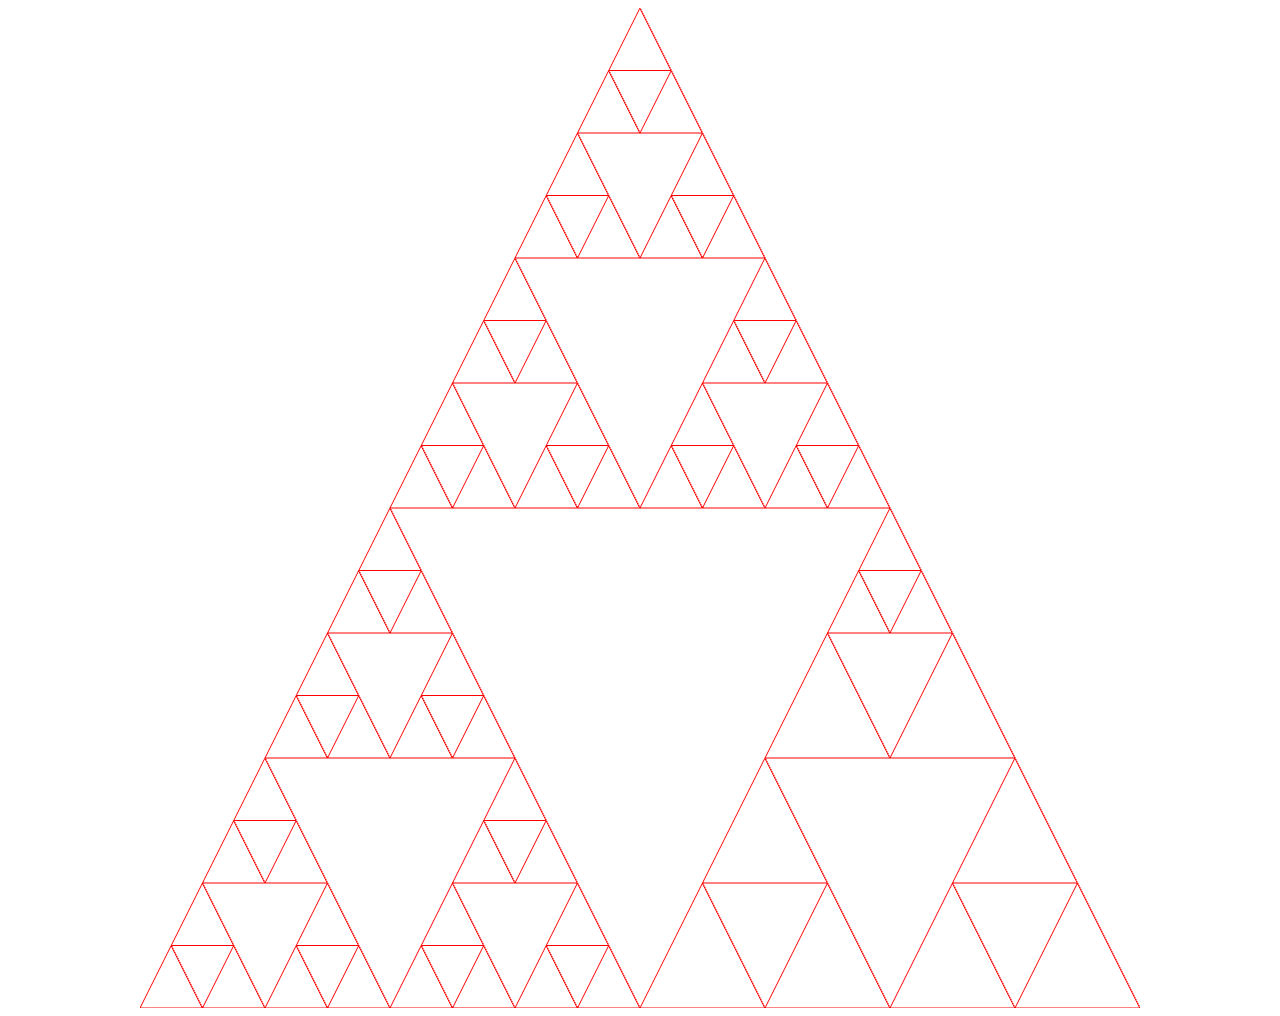
<file: School_Snippets/CSC405/wk2/cta/webgl/index.html>
<!DOCTYPE html>
<html lang="en">

<head>
  <meta charset="UTF-8" />
  <title>Sierpinski Gasket</title>
  <style>
    canvas {
      width: 1000px;
      height: 1000px;
      display: block;
      margin: 0 auto;
      background: #eee;
    }
  </style>
</head>

<body>
  <canvas id="canvas" width="1000" height="1000"></canvas>
  <script src="script.js"></script>
</body>

</html>
</file>
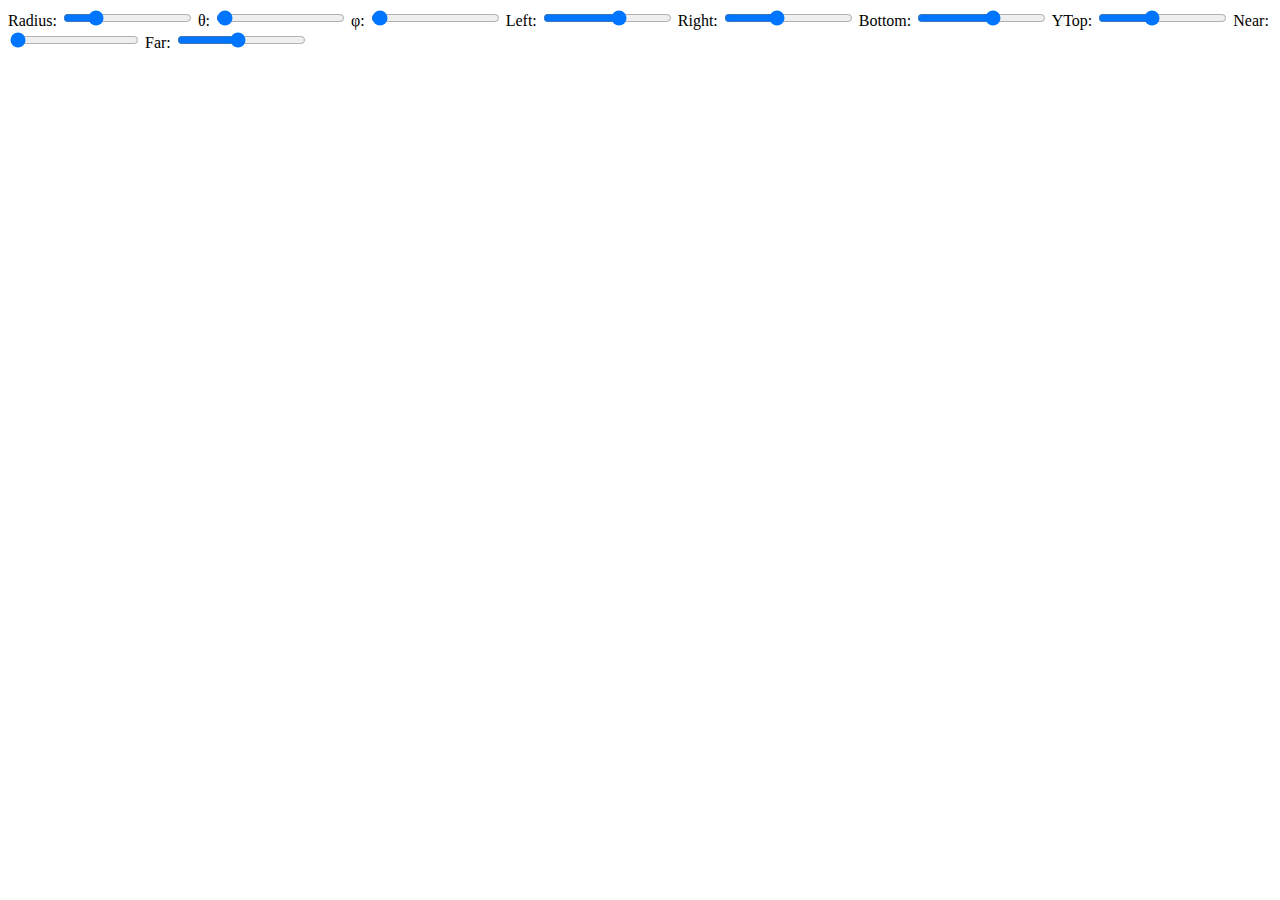
<file: School_Snippets/CSC405/wk8/cta/webgl/index.html>
<!DOCTYPE html>
<html lang="en">

<head>
  <meta charset="UTF-8">
  <title>Painter’s Algorithm Demo</title>
  <link rel="stylesheet" href="css/style.css">
</head>

<body>
  <div class="controls">
    Radius: <input id="radiusSlider" type="range" min="1" max="10" step="0.1" value="3">
    θ: <input id="thetaSlider" type="range" min="0" max="π" step="0.01" value="1.0">
    φ: <input id="phiSlider" type="range" min="0" max="2π" step="0.01" value="0.8">
    <!-- ortho sliders -->
    Left: <input id="leftSlider" type="range" min="-5" max="0" step="0.1" value="-2">
    Right: <input id="rightSlider" type="range" min="0" max="5" step="0.1" value="2">
    Bottom: <input id="bottomSlider" type="range" min="-5" max="0" step="0.1" value="-2">
    YTop: <input id="ytopSlider" type="range" min="0" max="5" step="0.1" value="2">
    Near: <input id="nearSlider" type="range" min="0.1" max="10" step="0.1" value="0.1">
    Far: <input id="farSlider" type="range" min="1" max="20" step="0.1" value="10">
  </div>

  <canvas id="gl-canvas" width="600" height="600"></canvas>
  <script src="js/lib/MV.js"></script>
  <script src="js/lib/initShaders.js"></script>

  <script id="vertex-shader" type="x-shader/x-vertex">
  attribute vec4 aPosition;
  attribute vec4 aColor;
  uniform mat4 uModelViewMatrix;
  uniform mat4 uProjectionMatrix;
  varying vec4 vColor;
  void main() {
    vColor = aColor;
    gl_Position = uProjectionMatrix * uModelViewMatrix * aPosition;
  }
</script>

  <script id="fragment-shader" type="x-shader/x-fragment">
  precision mediump float;
  varying vec4 vColor;
  void main() {
    gl_FragColor = vColor;
  }
</script>

  <script src="js/script.js"></script>
</body>

</html>
</file>
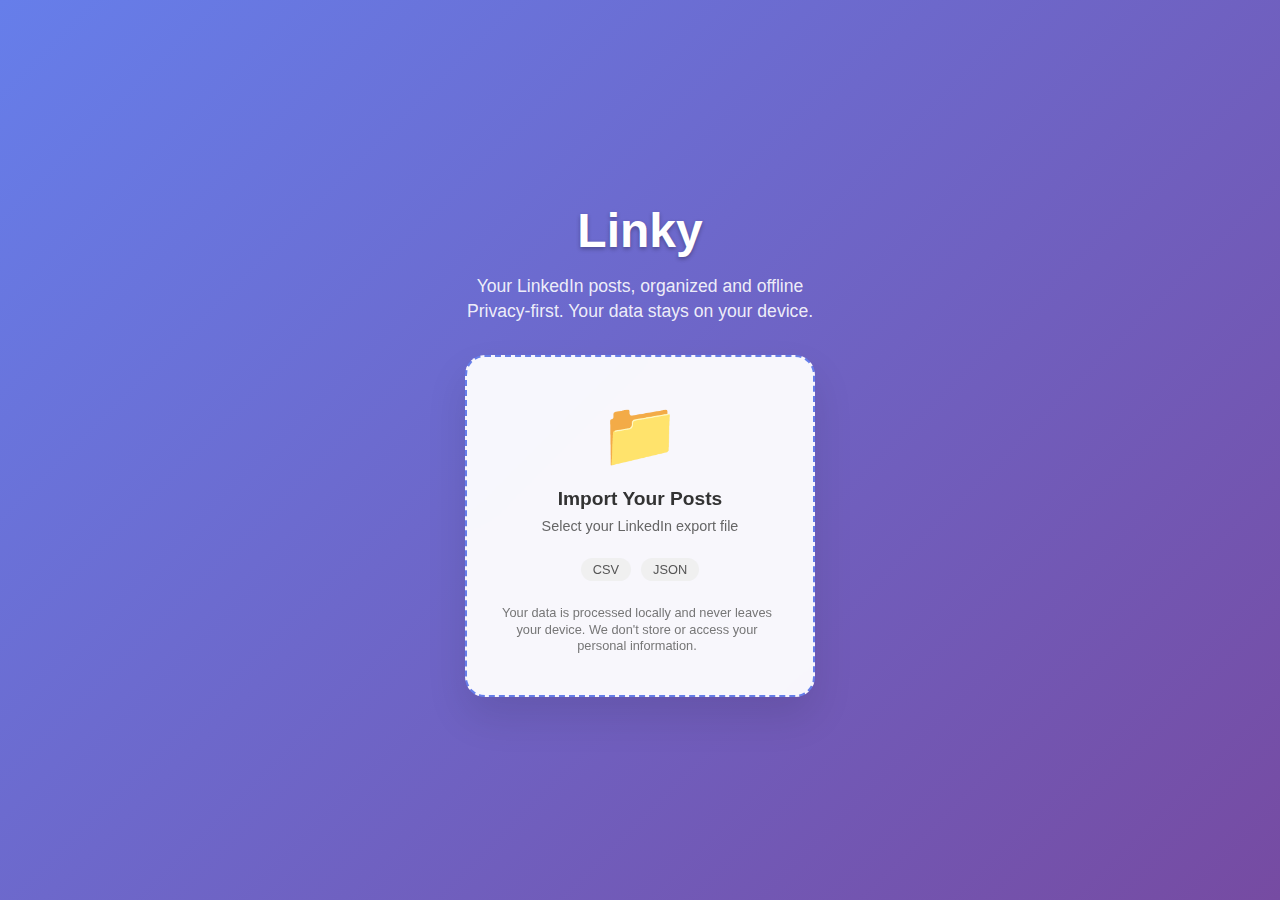
<file: School_Snippets/CSC475/M2/automated_prototype_linky_initial_prototype.html>
<!DOCTYPE html>
<html lang="en">
<head>
    <meta charset="UTF-8">
    <meta name="viewport" content="width=device-width, initial-scale=1.0">
    <title>Linky - Mobile Prototype</title>
    <style>
        * {
            margin: 0;
            padding: 0;
            box-sizing: border-box;
        }

        body {
            font-family: -apple-system, BlinkMacSystemFont, 'Segoe UI', Roboto, sans-serif;
            background: linear-gradient(135deg, #667eea 0%, #764ba2 100%);
            min-height: 100vh;
            color: #333;
            overflow-x: hidden;
        }

        .container {
            max-width: 100vw;
            min-height: 100vh;
            position: relative;
        }

        /* Import Screen */
        .import-screen {
            display: flex;
            flex-direction: column;
            justify-content: center;
            align-items: center;
            min-height: 100vh;
            padding: 20px;
            text-align: center;
            animation: fadeIn 0.8s ease-out;
        }

        .import-screen.hidden {
            display: none;
        }

        .logo {
            font-size: 3rem;
            font-weight: bold;
            color: white;
            margin-bottom: 1rem;
            text-shadow: 0 2px 4px rgba(0,0,0,0.3);
        }

        .tagline {
            font-size: 1.1rem;
            color: rgba(255,255,255,0.9);
            margin-bottom: 2rem;
            line-height: 1.4;
        }

        .upload-area {
            background: rgba(255,255,255,0.95);
            border-radius: 20px;
            padding: 40px 30px;
            box-shadow: 0 20px 40px rgba(0,0,0,0.1);
            backdrop-filter: blur(10px);
            border: 2px dashed #667eea;
            transition: all 0.3s ease;
            cursor: pointer;
            width: 100%;
            max-width: 350px;
        }

        .upload-area:hover {
            transform: translateY(-5px);
            box-shadow: 0 25px 50px rgba(0,0,0,0.15);
        }

        .upload-icon {
            font-size: 4rem;
            color: #667eea;
            margin-bottom: 1rem;
        }

        .upload-text {
            font-size: 1.2rem;
            font-weight: 600;
            color: #333;
            margin-bottom: 0.5rem;
        }

        .upload-subtext {
            font-size: 0.9rem;
            color: #666;
            margin-bottom: 1.5rem;
        }

        .supported-formats {
            display: flex;
            gap: 10px;
            justify-content: center;
            margin-bottom: 1.5rem;
        }

        .format-tag {
            background: #f0f0f0;
            padding: 4px 12px;
            border-radius: 15px;
            font-size: 0.8rem;
            color: #555;
        }

        .privacy-note {
            font-size: 0.8rem;
            color: #777;
            max-width: 280px;
            line-height: 1.3;
        }

        /* Loading Screen */
        .loading-screen {
            display: none;
            flex-direction: column;
            justify-content: center;
            align-items: center;
            min-height: 100vh;
            padding: 20px;
            text-align: center;
        }

        .loading-screen.active {
            display: flex;
        }

        .spinner {
            width: 60px;
            height: 60px;
            border: 4px solid rgba(255,255,255,0.3);
            border-top: 4px solid white;
            border-radius: 50%;
            animation: spin 1s linear infinite;
            margin-bottom: 2rem;
        }

        .progress-text {
            color: white;
            font-size: 1.2rem;
            font-weight: 600;
            margin-bottom: 0.5rem;
        }

        .progress-subtext {
            color: rgba(255,255,255,0.8);
            font-size: 0.9rem;
        }

        /* Main App */
        .main-app {
            display: none;
            background: #f8f9fa;
            min-height: 100vh;
        }

        .main-app.active {
            display: block;
        }

        .header {
            background: white;
            padding: 20px;
            box-shadow: 0 2px 10px rgba(0,0,0,0.1);
            position: sticky;
            top: 0;
            z-index: 100;
        }

        .header-title {
            font-size: 1.5rem;
            font-weight: bold;
            color: #333;
            margin-bottom: 10px;
        }

        .search-bar {
            width: 100%;
            padding: 12px 16px;
            border: 2px solid #e9ecef;
            border-radius: 25px;
            font-size: 1rem;
            outline: none;
            transition: border-color 0.3s ease;
        }

        .search-bar:focus {
            border-color: #667eea;
        }

        .posts-grid {
            padding: 20px;
            display: grid;
            grid-template-columns: repeat(auto-fill, minmax(160px, 1fr));
            gap: 15px;
        }

        .post-card {
            background: white;
            border-radius: 15px;
            overflow: hidden;
            box-shadow: 0 4px 15px rgba(0,0,0,0.1);
            transition: all 0.3s ease;
            cursor: pointer;
            position: relative;
            user-select: none;
        }

        .post-card:hover {
            transform: translateY(-5px);
            box-shadow: 0 8px 25px rgba(0,0,0,0.15);
        }

        .post-card.stacked {
            position: relative;
        }

        .post-card.stacked::before {
            content: '';
            position: absolute;
            top: -3px;
            left: 3px;
            right: -3px;
            height: 100%;
            background: rgba(255,255,255,0.8);
            border-radius: 15px;
            z-index: -1;
            box-shadow: 0 2px 8px rgba(0,0,0,0.1);
        }

        .post-card.stacked::after {
            content: '';
            position: absolute;
            top: -6px;
            left: 6px;
            right: -6px;
            height: 100%;
            background: rgba(255,255,255,0.6);
            border-radius: 15px;
            z-index: -2;
            box-shadow: 0 2px 8px rgba(0,0,0,0.1);
        }

        .card-image {
            width: 100%;
            height: 120px;
            background: linear-gradient(45deg, #667eea, #764ba2);
            display: flex;
            align-items: center;
            justify-content: center;
            color: white;
            font-size: 2rem;
        }

        .card-content {
            padding: 12px;
        }

        .card-title {
            font-size: 0.9rem;
            font-weight: 600;
            color: #333;
            margin-bottom: 6px;
            line-height: 1.3;
            display: -webkit-box;
            -webkit-line-clamp: 2;
            -webkit-box-orient: vertical;
            overflow: hidden;
        }

        .card-date {
            font-size: 0.8rem;
            color: #666;
        }

        /* Drag and Drop Styles */
        .post-card.dragging {
            opacity: 0.8;
            transform: scale(1.1) rotate(5deg);
            box-shadow: 0 15px 30px rgba(0,0,0,0.3);
            z-index: 1000;
            pointer-events: none;
            position: fixed;
            transition: none;
        }

        .post-card.drop-target {
            border: 2px dashed #667eea;
            opacity: 0.7;
        }

        .post-card.drop-hover {
            transform: scale(1.05);
            border-color: #28a745;
            background: #f8fff8;
        }

        .cluster-count {
            position: absolute;
            top: -8px;
            right: -8px;
            background: #667eea;
            color: white;
            border-radius: 50%;
            width: 24px;
            height: 24px;
            display: flex;
            align-items: center;
            justify-content: center;
            font-size: 0.8rem;
            font-weight: bold;
            border: 2px solid white;
            box-shadow: 0 2px 8px rgba(0,0,0,0.2);
            z-index: 10;
        }

        /* Post Detail Modal */
        .post-detail {
            display: none;
            position: fixed;
            top: 0;
            left: 0;
            right: 0;
            bottom: 0;
            background: white;
            z-index: 1000;
            overflow-y: auto;
        }

        .post-detail.active {
            display: block;
            animation: slideUp 0.3s ease-out;
        }

        .detail-header {
            background: white;
            padding: 20px;
            border-bottom: 1px solid #e9ecef;
            position: sticky;
            top: 0;
            display: flex;
            align-items: center;
            gap: 15px;
        }

        .back-btn {
            background: none;
            border: none;
            font-size: 1.5rem;
            color: #667eea;
            cursor: pointer;
        }

        .detail-content {
            padding: 20px;
        }

        .detail-image {
            width: 100%;
            height: 250px;
            background: linear-gradient(45deg, #667eea, #764ba2);
            border-radius: 15px;
            margin-bottom: 20px;
            display: flex;
            align-items: center;
            justify-content: center;
            color: white;
            font-size: 3rem;
        }

        .detail-title {
            font-size: 1.3rem;
            font-weight: bold;
            color: #333;
            margin-bottom: 10px;
            line-height: 1.4;
        }

        .detail-text {
            font-size: 1rem;
            color: #555;
            line-height: 1.6;
            margin-bottom: 20px;
        }

        .detail-meta {
            background: #f8f9fa;
            padding: 15px;
            border-radius: 10px;
            margin-bottom: 20px;
        }

        .detail-date {
            font-size: 0.9rem;
            color: #666;
            margin-bottom: 5px;
        }

        .notes-section {
            margin-top: 30px;
            padding-top: 20px;
            border-top: 1px solid #e9ecef;
        }

        .notes-title {
            font-size: 1.1rem;
            font-weight: 600;
            color: #333;
            margin-bottom: 15px;
        }

        .notes-input {
            width: 100%;
            min-height: 100px;
            padding: 15px;
            border: 2px solid #e9ecef;
            border-radius: 10px;
            font-size: 1rem;
            resize: vertical;
            outline: none;
            transition: border-color 0.3s ease;
        }

        .notes-input:focus {
            border-color: #667eea;
        }

        @keyframes fadeIn {
            from { opacity: 0; transform: translateY(20px); }
            to { opacity: 1; transform: translateY(0); }
        }

        @keyframes spin {
            0% { transform: rotate(0deg); }
            100% { transform: rotate(360deg); }
        }

        @keyframes slideUp {
            from { transform: translateY(100%); }
            to { transform: translateY(0); }
        }

        @keyframes pulse {
            0% { transform: scale(1); }
            50% { transform: scale(1.1); }
            100% { transform: scale(1); }
        }

        .file-input {
            display: none;
        }
    </style>
</head>
<body>
    <div class="container">
        <!-- Import Screen -->
        <div class="import-screen" id="importScreen">
            <div class="logo">Linky</div>
            <div class="tagline">Your LinkedIn posts, organized and offline<br>Privacy-first. Your data stays on your device.</div>
            
            <div class="upload-area" onclick="document.getElementById('fileInput').click()">
                <div class="upload-icon">📁</div>
                <div class="upload-text">Import Your Posts</div>
                <div class="upload-subtext">Select your LinkedIn export file</div>
                
                <div class="supported-formats">
                    <span class="format-tag">CSV</span>
                    <span class="format-tag">JSON</span>
                </div>
                
                <div class="privacy-note">
                    Your data is processed locally and never leaves your device. We don't store or access your personal information.
                </div>
            </div>
            
            <input type="file" id="fileInput" class="file-input" accept=".csv,.json" />
        </div>

        <!-- Loading Screen -->
        <div class="loading-screen" id="loadingScreen">
            <div class="spinner"></div>
            <div class="progress-text" id="progressText">Processing posts...</div>
            <div class="progress-subtext">Processing post 47 of 203</div>
            <div class="progress-subtext" style="margin-top: 20px; max-width: 280px;">
                You can close the app - we'll notify you when import is complete.
            </div>
        </div>

        <!-- Main App -->
        <div class="main-app" id="mainApp">
            <div class="header">
                <div class="header-title">Your Posts</div>
                <input type="text" class="search-bar" placeholder="Search posts, tags, or dates...">
            </div>

            <div class="posts-grid" id="postsGrid">
                <!-- Sample posts -->
                <div class="post-card" data-post="1">
                    <div class="card-image">🚀</div>
                    <div class="card-content">
                        <div class="card-title">Excited to share our latest product launch...</div>
                        <div class="card-date">Mar 15, 2024</div>
                    </div>
                </div>

                <div class="post-card stacked" data-post="2">
                    <div class="card-image">💡</div>
                    <div class="card-content">
                        <div class="card-title">5 lessons learned from building a startup...</div>
                        <div class="card-date">Mar 12, 2024</div>
                    </div>
                    <div class="cluster-count">3</div>
                </div>

                <div class="post-card" data-post="3">
                    <div class="card-image">🎯</div>
                    <div class="card-content">
                        <div class="card-title">Setting goals that actually matter in 2024...</div>
                        <div class="card-date">Mar 10, 2024</div>
                    </div>
                </div>

                <div class="post-card" data-post="4">
                    <div class="card-image">🌟</div>
                    <div class="card-content">
                        <div class="card-title">Reflecting on an amazing year of growth...</div>
                        <div class="card-date">Mar 8, 2024</div>
                    </div>
                </div>

                <div class="post-card" data-post="5">
                    <div class="card-image">📈</div>
                    <div class="card-content">
                        <div class="card-title">Data visualization tips that changed how I...</div>
                        <div class="card-date">Mar 5, 2024</div>
                    </div>
                </div>

                <div class="post-card stacked" data-post="6">
                    <div class="card-image">🤝</div>
                    <div class="card-content">
                        <div class="card-title">Building meaningful professional relationships...</div>
                        <div class="card-date">Mar 3, 2024</div>
                    </div>
                </div>
            </div>
        </div>

        <!-- Post Detail Modal -->
        <div class="post-detail" id="postDetail">
            <div class="detail-header">
                <button class="back-btn" id="backBtn">←</button>
                <div class="header-title">Post Details</div>
            </div>
            
            <div class="detail-content">
                <div class="detail-image" id="detailImage">🚀</div>
                <div class="detail-title" id="detailTitle">Excited to share our latest product launch and the incredible journey we've been on!</div>
                
                <div class="detail-meta">
                    <div class="detail-date">Published: March 15, 2024</div>
                </div>
                
                <div class="detail-text" id="detailText">
                    After months of hard work, late nights, and countless iterations, we're finally ready to show the world what we've been building. This product represents not just our technical capabilities, but our commitment to solving real problems for real people.
                    <br><br>
                    The response from our beta users has been incredible, and we can't wait to see how this impacts the industry. Special thanks to our amazing team who made this possible!
                </div>

                <div class="notes-section">
                    <div class="notes-title">Personal Notes</div>
                    <textarea class="notes-input" placeholder="Add your thoughts, reactions, or reminders about this post..."></textarea>
                </div>
            </div>
        </div>
    </div>

    <script>
        let currentView = 'import';
        
        // File input handler
        document.getElementById('fileInput').addEventListener('change', function(e) {
            if (e.target.files.length > 0) {
                showLoading();
                // Simulate processing
                setTimeout(showMainApp, 3000);
            }
        });

        function showLoading() {
            document.getElementById('importScreen').classList.add('hidden');
            document.getElementById('loadingScreen').classList.add('active');
            currentView = 'loading';
        }

        function showMainApp() {
            document.getElementById('loadingScreen').classList.remove('active');
            document.getElementById('mainApp').classList.add('active');
            currentView = 'main';
        }

        // Drag and Drop for Clustering/Grouping (Touch + Mouse Support)
        let draggedCard = null;
        let isDragging = false;
        let dragStartTime = 0;
        let dragTimeout = null;
        let startPos = { x: 0, y: 0 };
        let tapTimer = null;

        // Global mouse move and mouse up for proper drag handling
        document.addEventListener('mousemove', function(e) {
            if (isDragging && draggedCard) {
                handleDragMove(draggedCard, e.clientX, e.clientY, e);
            }
        });

        document.addEventListener('mouseup', function(e) {
            if (isDragging && draggedCard) {
                completeDrag(draggedCard, e.clientX, e.clientY);
            }
        });

        document.querySelectorAll('.post-card').forEach(card => {
            // =============
            // TOUCH EVENTS
            // =============
            card.addEventListener('touchstart', function(e) {
                initiateDrag(this, e.touches[0].clientX, e.touches[0].clientY, e);
            }, { passive: false });

            card.addEventListener('touchmove', function(e) {
                handleDragMove(this, e.touches[0].clientX, e.touches[0].clientY, e);
            }, { passive: false });

            card.addEventListener('touchend', function(e) {
                completeDrag(this, e.changedTouches[0].clientX, e.changedTouches[0].clientY);
            });

            // =============
            // MOUSE EVENTS
            // =============
            card.addEventListener('mousedown', function(e) {
                e.preventDefault(); // Prevent text selection
                initiateDrag(this, e.clientX, e.clientY, e);
            });

            // Prevent context menu on long press
            card.addEventListener('contextmenu', function(e) {
                if (isDragging) {
                    e.preventDefault();
                }
            });
        });

        function initiateDrag(card, x, y, e) {
            dragStartTime = Date.now();
            startPos = { x: x, y: y };
            
            // Long press detection for drag mode
            dragTimeout = setTimeout(() => {
                if (!isDragging) {
                    startDrag(card, e);
                }
            }, 500);
        }

        function handleDragMove(card, x, y, e) {
            const currentPos = { x: x, y: y };
            
            const distance = Math.sqrt(
                Math.pow(currentPos.x - startPos.x, 2) + 
                Math.pow(currentPos.y - startPos.y, 2)
            );

            // If moved too much, cancel long press
            if (distance > 10 && dragTimeout) {
                clearTimeout(dragTimeout);
                dragTimeout = null;
            }

            // If actively dragging
            if (isDragging && draggedCard === card) {
                if (e) e.preventDefault();
                
                // Update dragged card position
                card.style.position = 'fixed';
                card.style.left = (currentPos.x - 80) + 'px';
                card.style.top = (currentPos.y - 80) + 'px';
                card.style.zIndex = '1000';
                card.style.pointerEvents = 'none';

                // Check for drop targets
                const dropTarget = findDropTarget(currentPos.x, currentPos.y);
                highlightDropTarget(dropTarget);
            }
        }

        function completeDrag(card, x, y) {
            if (dragTimeout) {
                clearTimeout(dragTimeout);
                dragTimeout = null;
            }

            if (isDragging && draggedCard === card) {
                const dropTarget = findDropTarget(x, y);
                
                if (dropTarget && dropTarget !== card) {
                    // Create cluster/group
                    createCluster(card, dropTarget);
                }
                
                endDrag(card);
            } else {
                // Handle normal click/tap behavior
                const tapDuration = Date.now() - dragStartTime;
                if (tapDuration < 500) {
                    handleTap(card);
                }
            }
        }

        function startDrag(card, e) {
            draggedCard = card;
            isDragging = true;
            
            // Visual feedback for drag start
            card.classList.add('dragging');
            
            // Add drop target indicators to all other cards
            document.querySelectorAll('.post-card').forEach(otherCard => {
                if (otherCard !== card) {
                    otherCard.classList.add('drop-target');
                }
            });
            
            // Haptic feedback (if supported)
            if (navigator.vibrate) {
                navigator.vibrate(50);
            }
            
            e.preventDefault();
        }

        function findDropTarget(x, y) {
            // Temporarily hide dragged card to check what's underneath
            if (draggedCard) {
                const originalPointerEvents = draggedCard.style.pointerEvents;
                draggedCard.style.pointerEvents = 'none';
                
                const elementBelow = document.elementFromPoint(x, y);
                const dropTarget = elementBelow ? elementBelow.closest('.post-card') : null;
                
                draggedCard.style.pointerEvents = originalPointerEvents;
                
                return dropTarget && dropTarget !== draggedCard ? dropTarget : null;
            }
            return null;
        }

        function highlightDropTarget(target) {
            // Remove previous highlights
            document.querySelectorAll('.post-card.drop-hover').forEach(card => {
                card.classList.remove('drop-hover');
            });
            
            // Add highlight to current target
            if (target) {
                target.classList.add('drop-hover');
            }
        }

        function createCluster(draggedCard, targetCard) {
            // Visual feedback for successful cluster
            if (navigator.vibrate) {
                navigator.vibrate([50, 50, 50]);
            }
            
            // Make target card stacked
            targetCard.classList.add('stacked');
            
            // Add or update cluster count
            let clusterCount = targetCard.querySelector('.cluster-count');
            if (!clusterCount) {
                clusterCount = document.createElement('div');
                clusterCount.className = 'cluster-count';
                clusterCount.textContent = '2';
                targetCard.appendChild(clusterCount);
            } else {
                const currentCount = parseInt(clusterCount.textContent) || 1;
                clusterCount.textContent = currentCount + 1;
            }
            
            // Hide the dragged card (simulate adding to cluster)
            draggedCard.style.display = 'none';
            
            // Visual success animation
            targetCard.style.animation = 'pulse 0.6s ease';
            setTimeout(() => {
                targetCard.style.animation = '';
            }, 600);
        }

        function endDrag(card) {
            isDragging = false;
            draggedCard = null;
            
            // Reset dragged card styles
            card.classList.remove('dragging');
            card.style.position = '';
            card.style.left = '';
            card.style.top = '';
            card.style.zIndex = '';
            card.style.pointerEvents = '';
            
            // Remove drop target indicators
            document.querySelectorAll('.post-card').forEach(otherCard => {
                otherCard.classList.remove('drop-target', 'drop-hover');
            });
        }

        function handleTap(card) {
            if (tapTimer) {
                clearTimeout(tapTimer);
                tapTimer = null;
                // Double tap - open detail
                openPostDetail(card.dataset.post);
            } else {
                // Single tap - show preview
                tapTimer = setTimeout(() => {
                    tapTimer = null;
                    // Single tap animation
                    card.style.transform = 'scale(0.95)';
                    setTimeout(() => {
                        card.style.transform = '';
                    }, 150);
                }, 200);
            }
        }

        function openPostDetail(postId) {
            document.getElementById('postDetail').classList.add('active');
        }

        document.getElementById('backBtn').addEventListener('click', function() {
            document.getElementById('postDetail').classList.remove('active');
        });
    </script>
</body>
</html>
</file>
<file: School_Snippets/CSC405/wk8/cta/webgl/css/style.css>
/* body {
  margin: 0;
  font-family: sans-serif;
}
.controls {
  text-align: center;
  margin: 10px;
}
canvas {
  display: block;
  margin: 0 auto;
  background: #eee;
} */

/* Style the button container */
#button-container {
  display: flex;
  flex-direction: row;
  margin: 0 0 0 10px;
}

/* Define a style for all buttons */
button {
  background-color: lightgray;
  border: none;
  color: black;
  padding: 15px 15px;
  text-align: left;
  text-decoration: none;
  display: inline-block;
  font-size: 16px;
  margin: 4px 2px;
  cursor: pointer;
}

.instructions {
  margin-left: 20px; /* Indent the bullet points */
}
</file>
